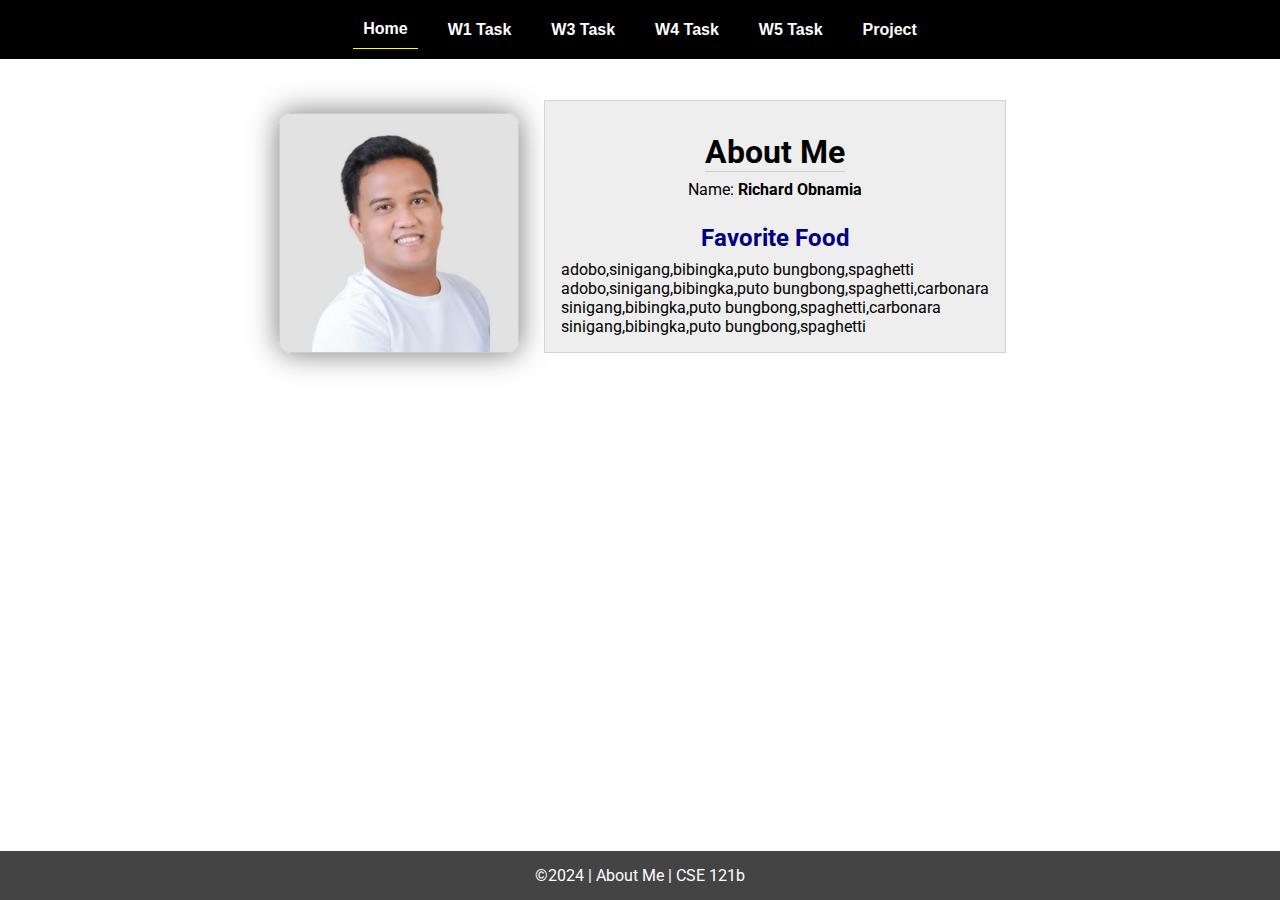
<file: index.html>
<!DOCTYPE html>
<html lang="en">

<head>
  <meta charset="UTF-8">
  <meta name="viewport" content="width=device-width, initial-scale=1.0">
  <title>About Me | CSE 121b | W02: Programming Tasks</title>
  <link rel="preconnect" href="https://fonts.googleapis.com">
  <link rel="preconnect" href="https://fonts.gstatic.com" crossorigin>
  <link href="https://fonts.googleapis.com/css2?family=Roboto:wght@400;600&display=swap"
    rel="stylesheet">
  <link rel="stylesheet" href="styles/main.css">
</head>

<body>
  <nav>
    <ul id="menu">
      <li><a id="toggleMenu">&equiv;</a></li>
      <li><a href="index.html" class="active">Home</a></li>
      <li><a href="w01-task.html">W1 Task</a></li>
      <li><a href="w03-task.html">W3 Task</a></li>
      <li><a href="w04-task.html">W4 Task</a></li>
      <li><a href="w05-task.html">W5 Task</a></li>
      <li><a href="project.html">Project</a></li>
    </ul>
  </nav>
  <main id="home">
    <picture>
      <img src="images/placeholder.png" alt="Placeholder Image">
    </picture>
    <section>
      <h1>About Me</h1>
      <div class="info">Name: <span id="name"></span></div>
      <h2>Favorite Food</h2>
      <div class="block" id="food"></div>
    </section>
  </main>
  <footer>
    &copy;<span id="year"></span> | About Me | CSE 121b
  </footer>
  <script src="scripts/main.js"></script>
  <script src="scripts/w02-task.js"></script>
</body>

</html>
</file>
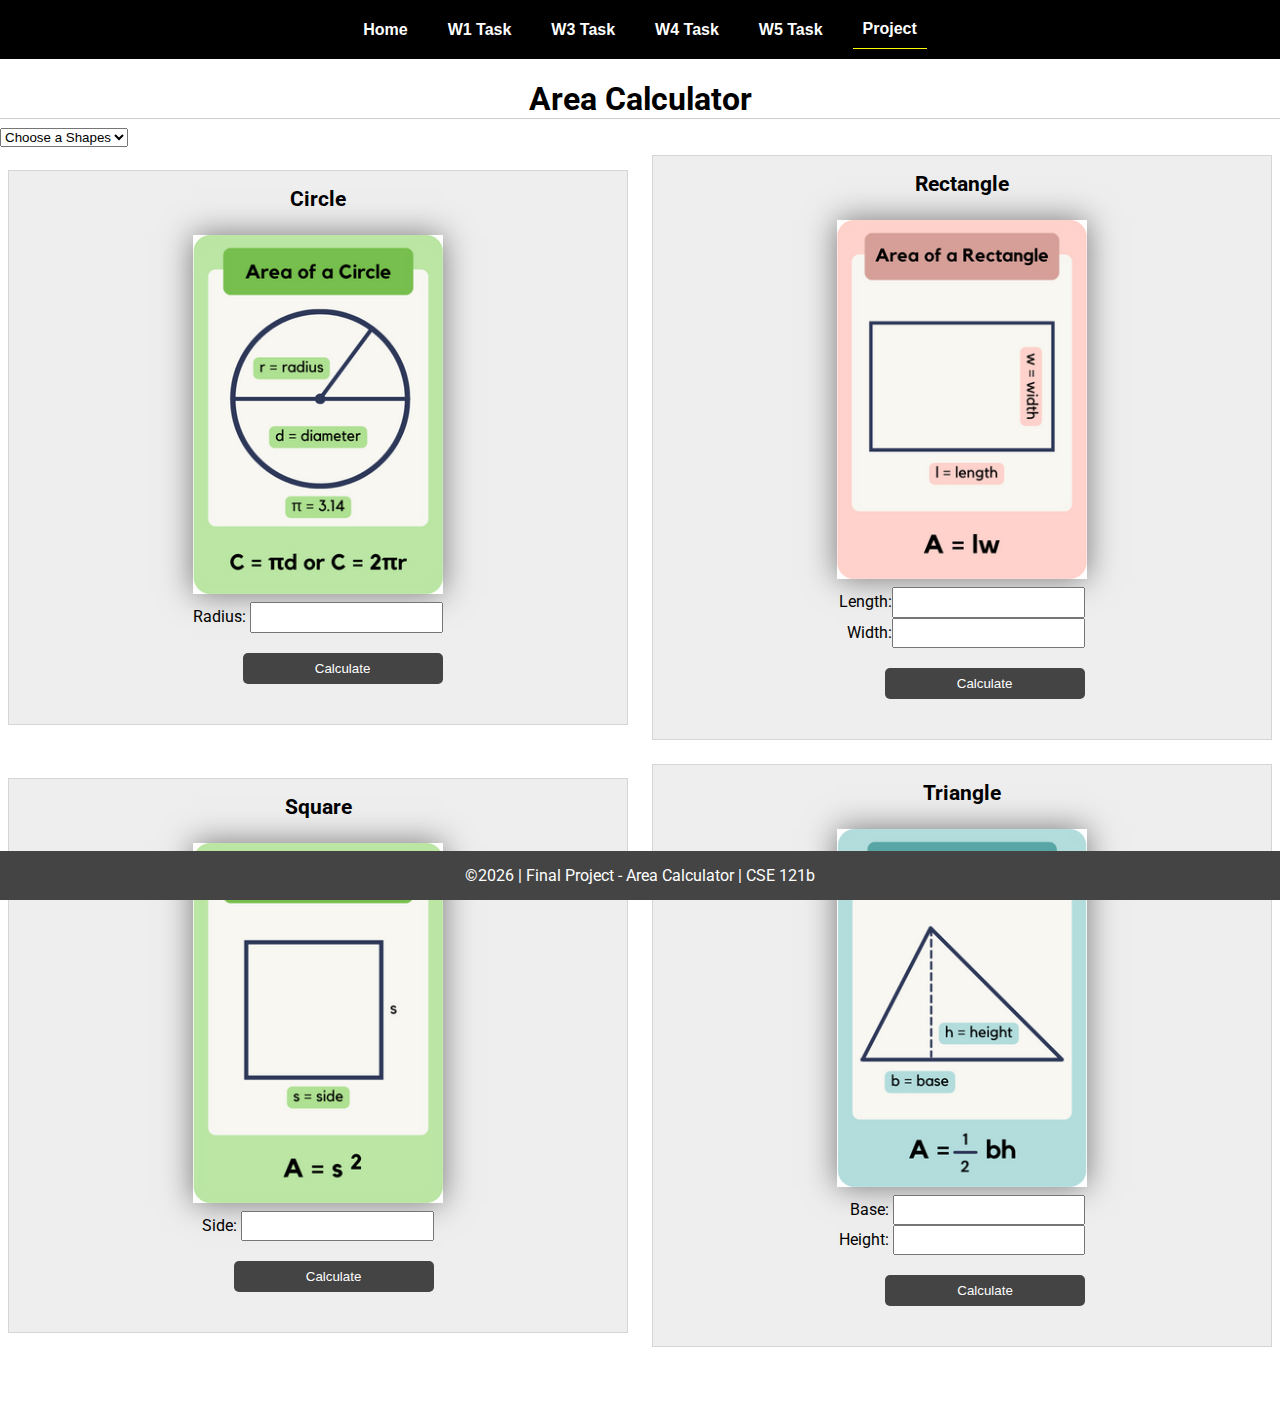
<file: project.html>
<!DOCTYPE html>
<html lang="en">

<head>
  <meta charset="UTF-8">
  <meta name="viewport" content="width=device-width, initial-scale=1.0">
  <title>CSE 121b | W05: Programming Tasks</title>
  <link rel="preconnect" href="https://fonts.googleapis.com">
  <link rel="preconnect" href="https://fonts.gstatic.com" crossorigin>
  <link href="https://fonts.googleapis.com/css2?family=Roboto:wght@400;600&display=swap"
    rel="stylesheet">
  <link rel="stylesheet" href="styles/style.css">
</head>

<body>
  <nav>
    <ul id="menu">
      <li><a id="toggleMenu">&equiv;</a></li>
      <li><a href="index.html">Home</a></li>
      <li><a href="w01-task.html">W1 Task</a></li>
      <li><a href="w03-task.html">W3 Task</a></li>
      <li><a href="w04-task.html">W4 Task</a></li>
      <li><a href="w05-task.html">W5 Task</a></li>
      <li><a href="project.html" class="active">Project</a></li>
    </ul>
  </nav>
  <main id="gridly">
    <h1>Area Calculator</h1>
    <!-- <h2>Fetch(): Some Latter-day Temples</h2> -->

    <select id="filtered" title="Choose a data filter.">
      <option value="" disabled selected>Choose a Shapes</option>
      <option value="rectangle">Rectangle</option>
      <option value="circle">Circle</option>
      <option value="square">Square</option>
      <option value="triangle">Triangle</option>
    </select>

    <div id="geometry">
      
    </div>
  </main>


  <footer>
    &copy;<span id="year"></span> | Final Project - Area Calculator | CSE 121b
  </footer>
  <script src="scripts/main.js"></script>
  <script>
    document.getElementById("year").innerHTML = new Date().getFullYear();
  </script>
  <script src="scripts/project_main.js"></script>
</body>

</html>
</file>
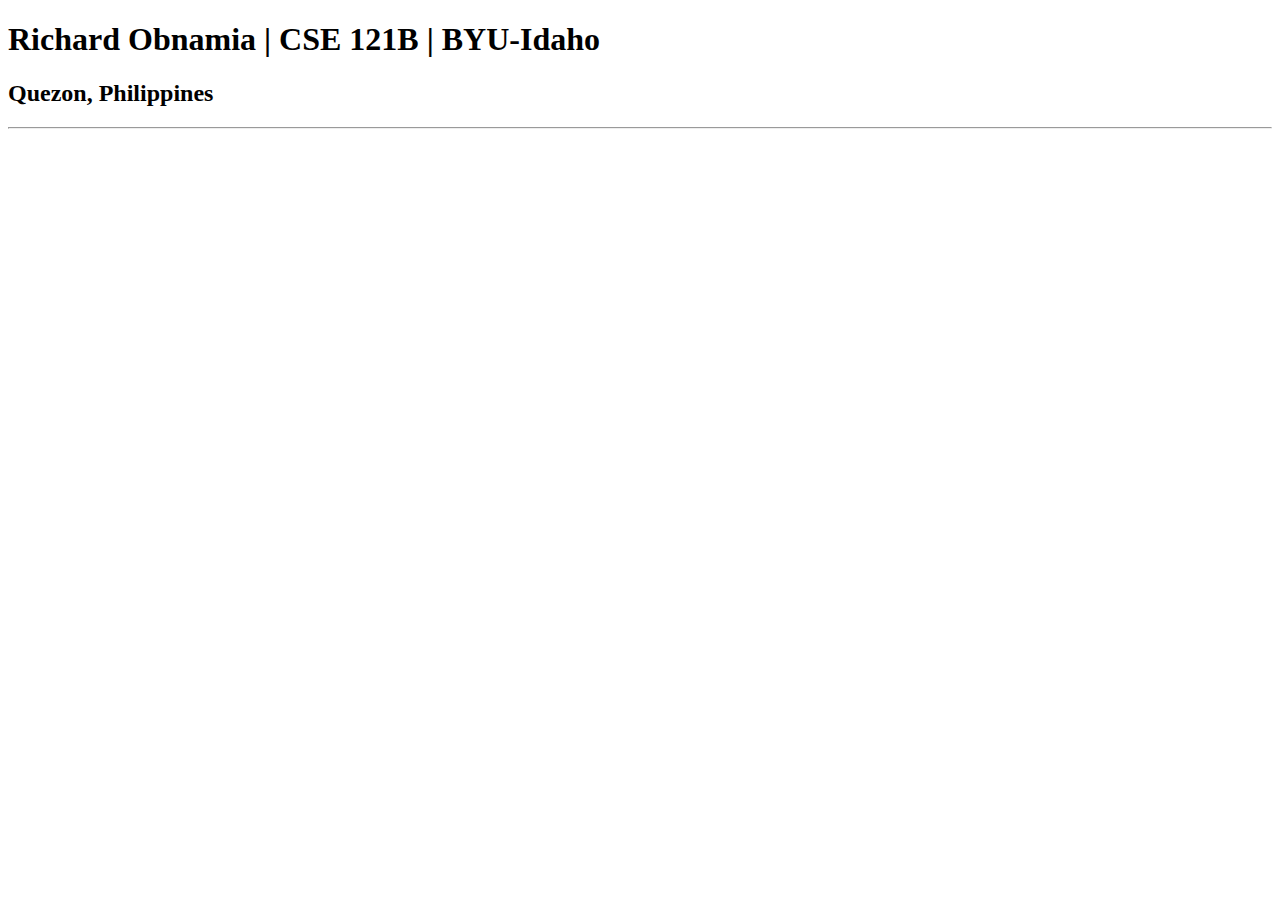
<file: test.html>
<!DOCTYPE html>
<html lang="en">
<head>
    <meta charset="UTF-8">
    <meta name="viewport" content="width=device-width, initial-scale=1.0">
    <title>Richard Obnamia | CSE 121B | BYU-Idaho</title>
</head>
<body>
    <h1>Richard Obnamia | CSE 121B | BYU-Idaho</h1>
    <h2>Quezon, Philippines</h2>
    <hr>
</body>
</html>
</file>
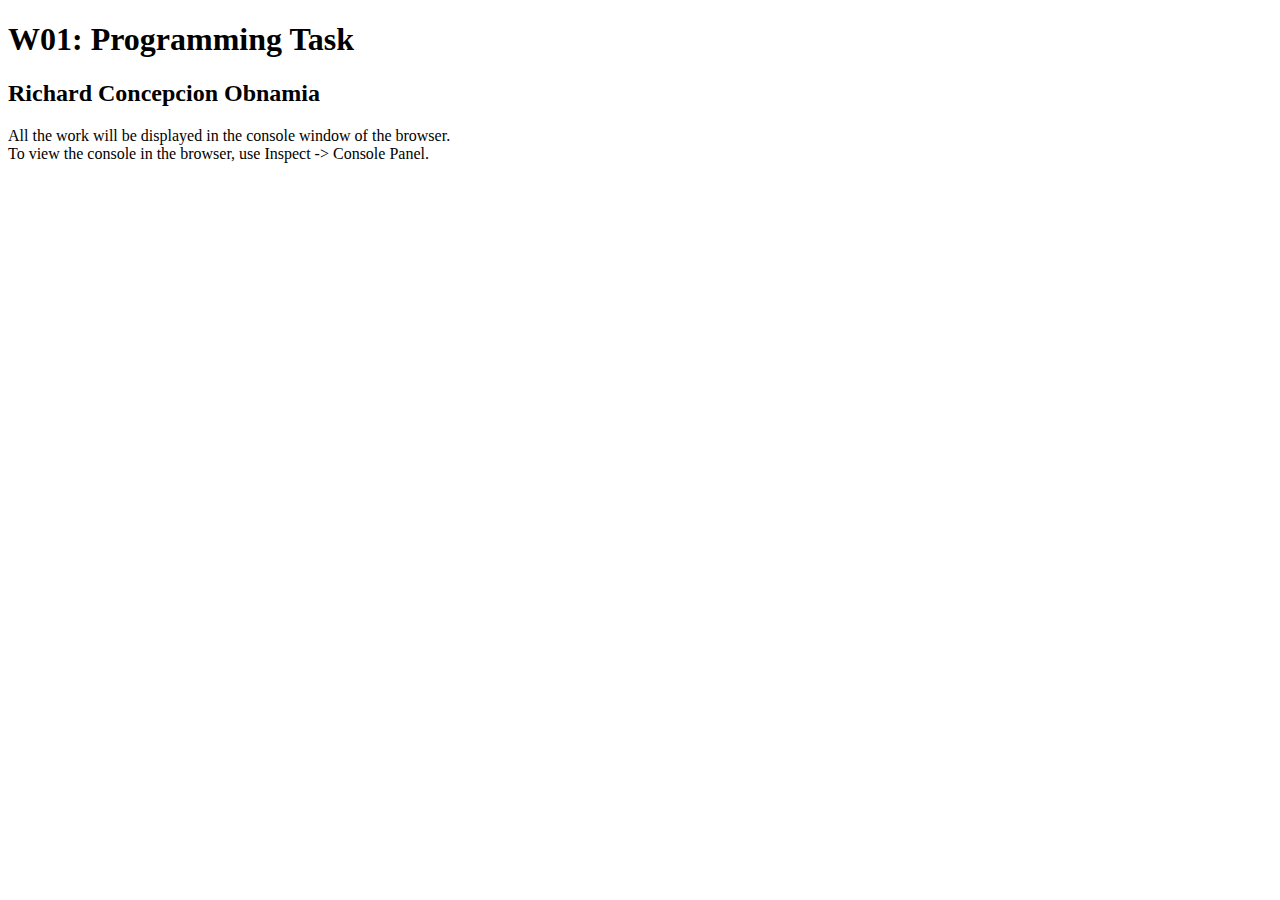
<file: w01-task.html>
<!DOCTYPE html>
<html lang="en">

<head>
  <meta charset="UTF-8">
  <meta name="viewport" content="width=device-width, initial-scale=1.0">
  <title>W01: Programming Task</title>
</head>

<body>
  <h1>W01: Programming Task</h1>
  <h2>Richard Concepcion Obnamia</h2>
  <p>All the work will be displayed in the console window of the browser.
    <br>To view the console in the browser, use Inspect -> Console Panel.
  </p>

  <script src="w01-task.js"></script>

</body>
</html>
</file>
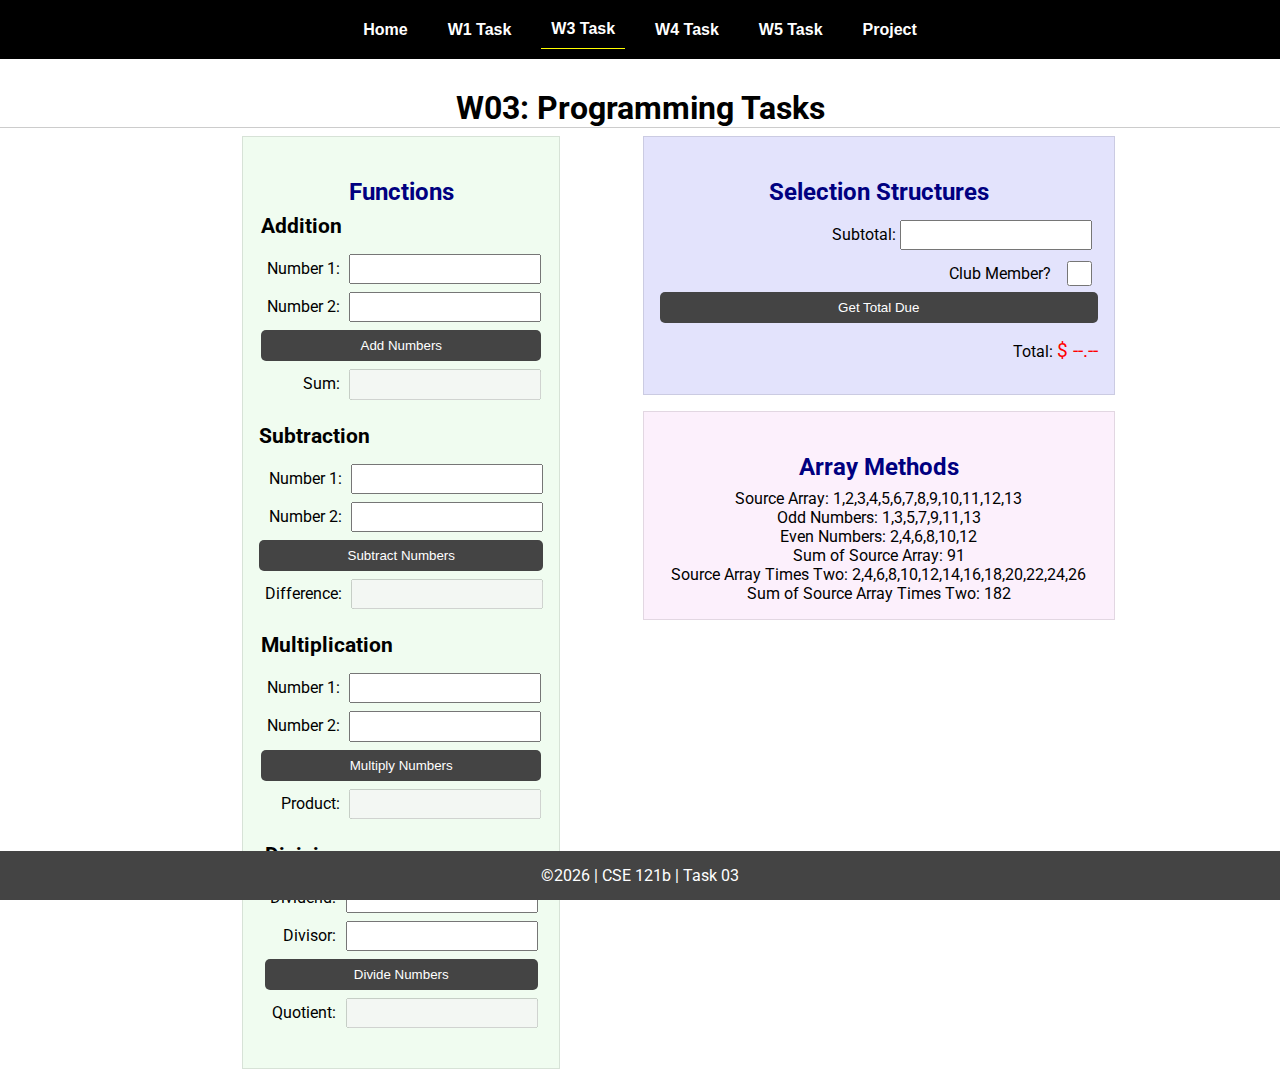
<file: w03-task.html>
<!DOCTYPE html>
<html lang="en">

<head>
    <meta charset="UTF-8">
    <meta name="viewport" content="width=device-width, initial-scale=1.0">
    <title>CSE 121b | W03: Programming Tasks</title>
    <link rel="preconnect" href="https://fonts.googleapis.com">
    <link rel="preconnect" href="https://fonts.gstatic.com" crossorigin>
    <link href="https://fonts.googleapis.com/css2?family=Roboto:wght@400;600&display=swap"
        rel="stylesheet">
    <link rel="stylesheet" href="styles/main.css">
</head>

<body>
    <nav>
        <ul id="menu">
            <li><a id="toggleMenu">&equiv;</a></li>
            <li><a href="index.html">Home</a></li>
            <li><a href="w01-task.html">W1 Task</a></li>
            <li><a href="w03-task.html" class="active">W3 Task</a></li>
            <li><a href="w04-task.html">W4 Task</a></li>
            <li><a href="w05-task.html">W5 Task</a></li>
            <li><a href="project.html">Project</a></li>
        </ul>
    </nav>>
    <header>
        <h1>W03: Programming Tasks</h1>
    </header>
    <main id="task3">
        <section id="section1">
            <h2>Functions</h2>
            <article>
                <h3>Addition</h3>
                <div>
                    <label for="add1">Number 1:</label>
                    <input type="text" id="add1" name="add1">
                </div>
                <div>
                    <label for="add2">Number 2:</label>
                    <input type="text" id="add2" name="add2">
                </div>
                <div>
                    <input type="button" id="addNumbers" value="Add Numbers">
                </div>
                <div>
                    <label for="sum">Sum:</label>
                    <input type="text" id="sum" name="sum" disabled>
                </div>
            </article>
            <article>
                <h3>Subtraction</h3>
                <div>
                    <label for="subtract1">Number 1:</label>
                    <input type="text" id="subtract1" name="subtract1">
                </div>
                <div>
                    <label for="subtract2">Number 2:</label>
                    <input type="text" id="subtract2" name="subtract2">
                </div>
                <div>
                    <input type="button" id="subtractNumbers" value="Subtract Numbers">
                </div>
                <div>
                    <label for="difference">Difference:</label>
                    <input type="text" id="difference" name="difference" disabled>
                </div>
            </article>
            <article>
                <h3>Multiplication</h3>
                <div>
                    <label for="factor1">Number 1:</label>
                    <input type="text" id="factor1" name="factor1">
                </div>
                <div>
                    <label for="factor2">Number 2:</label>
                    <input type="text" id="factor2" name="factor2">
                </div>
                <div>
                    <input type="button" id="multiplyNumbers" value="Multiply Numbers">
                </div>
                <div>
                    <label for="product">Product:</label>
                    <input type="text" id="product" name="product" disabled>
                </div>
            </article>
            <article>
                <h3>Division</h3>
                <div>
                    <label for="dividend">Dividend:</label>
                    <input type="text" id="dividend" name="dividend">
                </div>
                <div>
                    <label for="divisor">Divisor:</label>
                    <input type="text" id="divisor" name="divisor">
                </div>
                <div>
                    <input type="button" id="divideNumbers" value="Divide Numbers">
                </div>
                <div>
                    <label for="quotient">Quotient:</label>
                    <input type="text" id="quotient" name="quotient" disabled>
                </div>
            </article>
        </section>
        <div>
            <section id="section2">
                <h2>Selection Structures</h2>
                <label class="right">Subtotal:
                    <input type="number" id="subtotal" size="5">
                </label>
                <label class="middle right">
                    Club Member?
                    <input type="checkbox" id="member">
                </label>
                <div class="right">
                    <input type="button" id="getTotal" value="Get Total Due">
                </div>
                <div class="right">Total:
                    <span class="larger" id="total">$ --.--</span>
                </div>
            </section>
            <section id="section3">
                <h2>Array Methods</h2>
                <p>
                    Source Array: <span id="array"></span>
                </p>
                <p>
                    Odd Numbers: <span id="odds"></span>
                </p>
                <p>
                    Even Numbers: <span id="evens"></span>
                </p>
                <p>
                    Sum of Source Array: <span id="sumOfArray"></span>
                </p>
                <p>
                    Source Array Times Two: <span id="multiplied"></span>
                </p>
                <p>
                    Sum of Source Array Times Two: <span id="sumOfMultiplied"></span>
                </p>
            </section>
        </div>
    </main>
    <footer>
        &copy;<span id="year"></span> | CSE 121b | Task 03
    </footer>
    <script src="scripts/main.js"></script>
    <script>
        document.getElementById("year").innerHTML = new Date().getFullYear();
    </script>
    <script src="scripts/w03-task.js"></script>
</body>

</html>
</file>
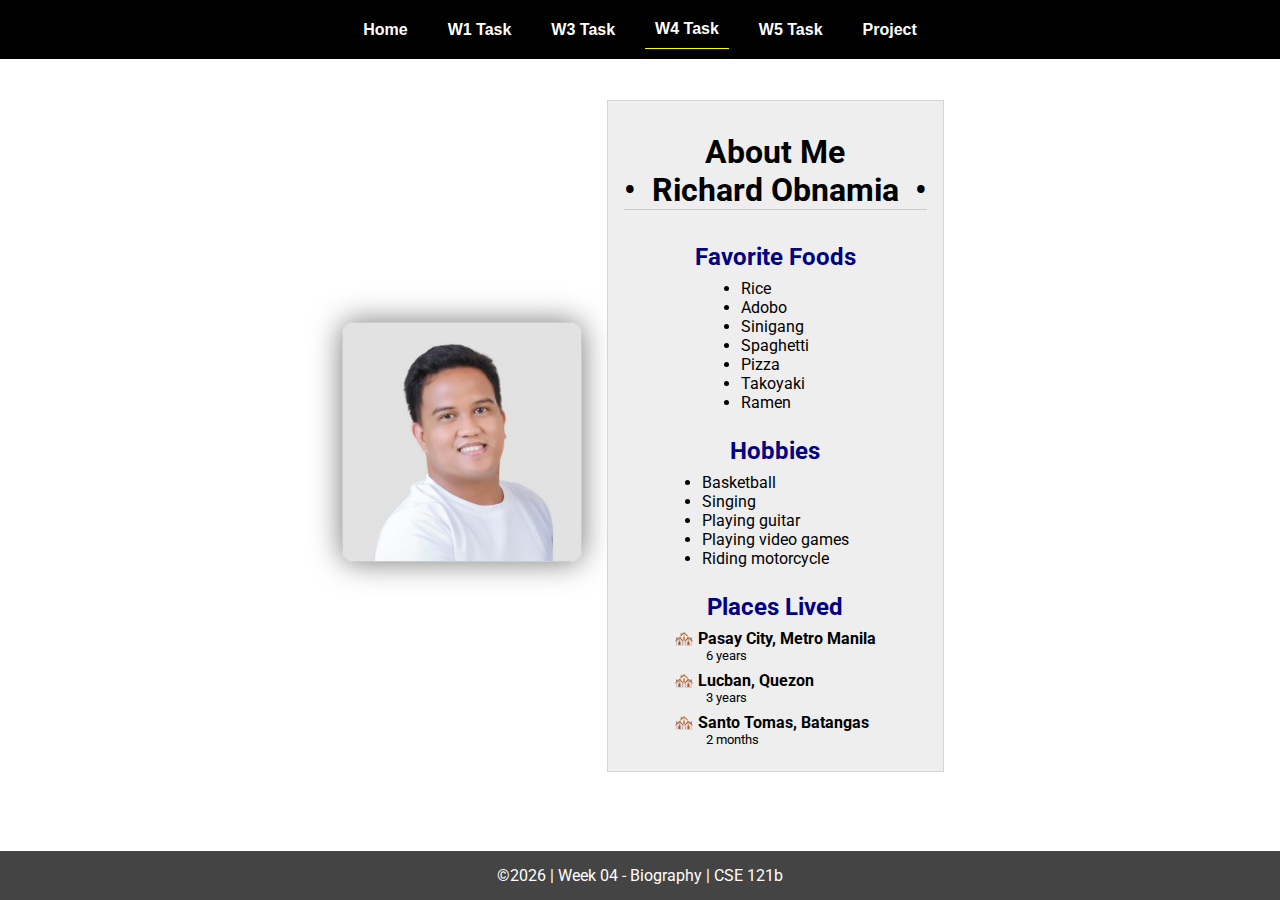
<file: w04-task.html>
<!DOCTYPE html>
<html lang="en">

<head>
  <meta charset="UTF-8">
  <meta name="viewport" content="width=device-width, initial-scale=1.0">
  <title>CSE 121b | W04: Programming Tasks</title>
  <link rel="preconnect" href="https://fonts.googleapis.com">
  <link rel="preconnect" href="https://fonts.gstatic.com" crossorigin>
  <link href="https://fonts.googleapis.com/css2?family=Roboto:wght@400;600&display=swap"
    rel="stylesheet">
  <link rel="stylesheet" href="styles/main.css">
</head>

<body>
  <nav>
    <ul id="menu">
      <li><a id="toggleMenu">&equiv;</a></li>
      <li><a href="index.html">Home</a></li>
      <li><a href="w01-task.html">W1 Task</a></li>
      <li><a href="w03-task.html">W3 Task</a></li>
      <li><a href="w04-task.html" class="active">W4 Task</a></li>
      <li><a href="w05-task.html">W5 Task</a></li>
      <li><a href="project.html">Project</a></li>
    </ul>
  </nav>
  <main id="home">
    <picture>
      <img id="photo" src="images/placeholder.png" alt="Placeholder Image">
    </picture>
    <section>
      <h1>About Me<br>• &nbsp;<span id="name"></span>&nbsp; •</h1>
      <h2>Favorite Foods</h2>
      <ul id="favorite-foods"></ul>
      <h2>Hobbies</h2>
      <ul id="hobbies"></ul>
      <h2>Places Lived</h2>
      <dl id="places-lived"></dl>
    </section>
  </main>

  <footer>
    &copy;<span id="year"></span> | Week 04 - Biography | CSE 121b
  </footer>
  <script src="scripts/main.js"></script>
  <script>
    document.getElementById("year").innerHTML = new Date().getFullYear();
  </script>
  <script src="scripts/w04-task.js"></script>
</body>

</html>
</file>
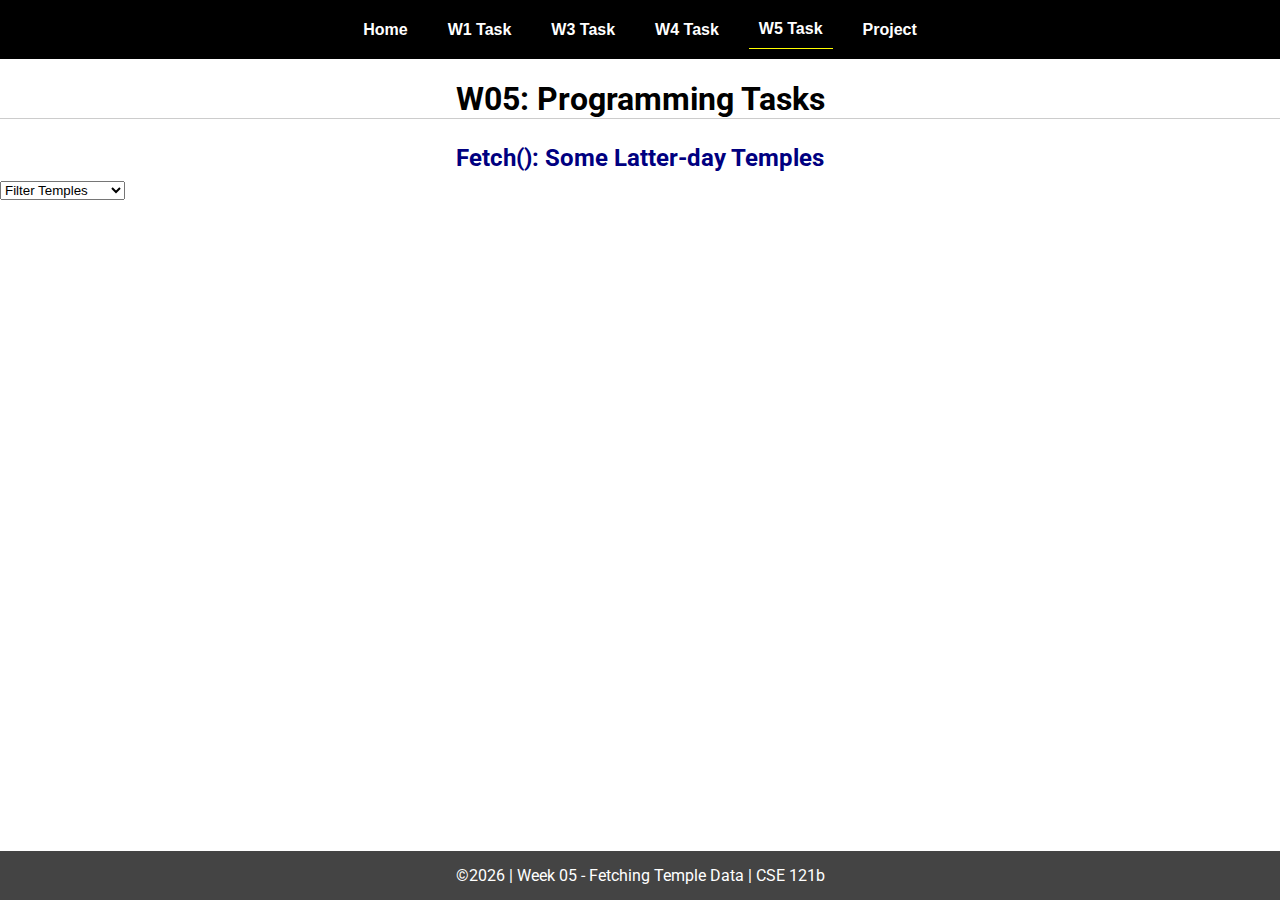
<file: w05-task.html>
<!DOCTYPE html>
<html lang="en">

<head>
  <meta charset="UTF-8">
  <meta name="viewport" content="width=device-width, initial-scale=1.0">
  <title>CSE 121b | W05: Programming Tasks</title>
  <link rel="preconnect" href="https://fonts.googleapis.com">
  <link rel="preconnect" href="https://fonts.gstatic.com" crossorigin>
  <link href="https://fonts.googleapis.com/css2?family=Roboto:wght@400;600&display=swap"
    rel="stylesheet">
  <link rel="stylesheet" href="styles/main.css">
</head>

<body>
  <nav>
    <ul id="menu">
      <li><a id="toggleMenu">&equiv;</a></li>
      <li><a href="index.html">Home</a></li>
      <li><a href="w01-task.html">W1 Task</a></li>
      <li><a href="w03-task.html">W3 Task</a></li>
      <li><a href="w04-task.html">W4 Task</a></li>
      <li><a href="w05-task.html" class="active">W5 Task</a></li>
      <li><a href="project.html">Project</a></li>
    </ul>
  </nav>
  <main id="gridly">
    <h1>W05: Programming Tasks</h1>
    <h2>Fetch(): Some Latter-day Temples</h2>

    <select id="filtered" title="Choose a data filter.">
      <option value="" disabled selected>Filter Temples</option>
      <option value="utah">Utah</option>
      <option value="notutah">Outside of Utah</option>
      <option value="older">Built Before 1950</option>
      <option value="all">No Filter</option>
    </select>

    <div id="temples">
    </div>
  </main>


  <footer>
    &copy;<span id="year"></span> | Week 05 - Fetching Temple Data | CSE 121b
  </footer>
  <script src="scripts/main.js"></script>
  <script>
    document.getElementById("year").innerHTML = new Date().getFullYear();
  </script>
  <script src="scripts/w05-task.js"></script>
</body>

</html>
</file>
<file: styles/main.css>
/* Universal Selector */
* {
    margin: 0;
    padding: 0;
    box-sizing: border-box;
}

/* HTML Selectors */
body {
    font-family: 'Roboto', Helvetica, sans-serif;
}

nav {
    background-color: black;
    width: 100%;
    position: fixed;
    top: 0;
}

nav ul {
    display: flex;
    flex-direction: column;
    align-items: center;
    max-width: -moz-fit-content;
    max-width: fit-content;
    margin: 0 auto;
}

nav ul li {
    flex: 1 1 auto;
}

nav ul li:first-child {
    display: block;
    font-size: 2rem;
}

nav ul li:first-child a {
    padding: 1px 10px;
}

nav ul li {
    display: none;
    list-style: none;
    margin: 10px;
}

nav ul li a {
    display: block;
    padding: 10px;
    text-decoration: none;
    font-weight: 600;
    color: white;
    text-align: center;
    font-family: 'Arial Narrow', Arial, sans-serif;
}

nav ul li a:hover {
    background-color: #efefef;
    color: black;
}

h1,
h2 {
    text-align: center;
    margin: 1rem 0 .5rem;
}

h1 {
    border-bottom: 1px solid #ccc;
}

#gridly h1 {
    margin-top: 80px;
}

h2 {
    font-size: 1.5rem;
    color: navy;
    text-align: center;
    margin-top: 25px;
}

h3 {
    font-size: 1.3rem;
    margin-bottom: 1rem;
}

header {
    margin-top: 70px;
}

picture {
    margin: 0 auto;
}

picture img {
    width: 240px;
    height: auto;
    border-radius: 5%;
    border: 1px solid #ccc;
    box-shadow: 0 0 30px #777;
}

section {
    display: flex;
    flex-direction: column;
    align-items: center;
    margin: 0 auto 1rem;
    border: 1px solid rgba(0, 0, 0, .1);
    padding: 1rem;
    background-color: #eee;
}

article {
    margin-bottom: 1rem;
}

article div {
    margin-bottom: .5rem;
    text-align: right;
}

label {
    padding: .35rem;
}

input {
    padding: .35rem;
}

input[type="button"] {
    padding: .5rem;
    background-color: #444;
    color: white;
    border: none;
    border-radius: 5px;
    cursor: pointer;
    width: 100%
}

input[type="checkbox"] {
    width: 25px;
    height: 25px;
}

dt {
    font-weight: 700;
}

dt::before {
    content: "🏘️ ";
}

dd {
    margin: 0 0 .5rem 2rem;
    font-size: smaller;
}

footer {
    background-color: #444;
    color: white;
    padding: 15px;
    text-align: center;
    width: 100%;
    position: fixed;
    bottom: 0;
}

/* Class Selectors */
.active {
    border-bottom: 1px solid yellow;
}

.open li {
    display: block;
}

.block {
    display: block;
}

.larger {
    font-size: larger;
    color: red;
}

.right {
    width: 100%;
    text-align: right;
}

.middle {
    display: flex;
    align-items: center;
    justify-content: right;
    gap: 1rem;
}

/* ID Selectors */

#home {
    margin-top: 125px;
    display: grid;
    grid-template-columns: 1fr;
    grid-gap: 20px;
    align-items: center;
    justify-content: center;
}


#section1 {
    background-color: rgb(225, 250, 225, .5);
}

#section2 {
    background-color: rgba(200, 200, 250, 0.5);

}

#section2 div {
    margin-bottom: 1rem;
}

#section3 {
    background-color: rgb(250, 225, 250, .5);
}

#sortBy {
    appearance: none;
    display: flex;
    padding: .5rem;
    background-color: #eee;
    color: #444;
    font-weight: 700;
    margin: 1rem auto;
    width: 200px;
    border: 1px solid rgba(0, 0, 0, .2);
    text-align: center;
}

#sortBy option:disabled {
    font-style: italic;
    padding: 1rem;
    background-color: #111;
    color: #eee;
}

#temples {
    display: grid;
    grid-template-columns: repeat(auto-fit, minmax(320px, 1fr));
    grid-gap: .5rem;
    align-items: center;
    margin-bottom: 3rem;
}

#temples article {
    height: 250px;
    margin: .5rem;
    border: 1px solid rgba(0, 0, 0, .1);
    padding: 1rem;
    background-color: #eee;
    display: flex;
    flex-direction: column;
    align-items: center;
    justify-content: center;
}

#temples h4 {
    color: navy;
    font-size: smaller;
}


#temples img {
    width: 250px;
    height: auto;
    box-shadow: 0 0 30px #777;
    margin: .5rem;
}

/* Media Queries */
@media only screen and (min-width: 32.5em) {
    nav ul {
        flex-direction: row;
    }

    nav ul li:first-child {
        display: none;
    }

    nav ul li {
        display: block;
    }

    section {
        min-width: 300px;
    }

    #home {
        margin: 100px auto 20px;
        grid-template-columns: 250px 1fr;
        max-width: -moz-fit-content;
        max-width: fit-content;
    }

    #task3 {
        display: grid;
        grid-template-columns: 1fr 1fr;
        grid-gap: 5px;
        margin: 0 auto;
        max-width: 950px;
    }

}
</file>
<file: styles/style.css>
/* Universal Selector */
* {
    margin: 0;
    padding: 0;
    box-sizing: border-box;
}

/* HTML Selectors */
body {
    font-family: 'Roboto', Helvetica, sans-serif;
}

nav {
    background-color: black;
    width: 100%;
    position: fixed;
    top: 0;
}

nav ul {
    display: flex;
    flex-direction: column;
    align-items: center;
    max-width: -moz-fit-content;
    max-width: fit-content;
    margin: 0 auto;
}

nav ul li {
    flex: 1 1 auto;
}

nav ul li:first-child {
    display: block;
    font-size: 2rem;
}

nav ul li:first-child a {
    padding: 1px 10px;
}

nav ul li {
    display: none;
    list-style: none;
    margin: 10px;
}

nav ul li a {
    display: block;
    padding: 10px;
    text-decoration: none;
    font-weight: 600;
    color: white;
    text-align: center;
    font-family: 'Arial Narrow', Arial, sans-serif;
}

nav ul li a:hover {
    background-color: #efefef;
    color: black;
}

h1,
h2 {
    text-align: center;
    margin: 1rem 0 .5rem;
}

h1 {
    border-bottom: 1px solid #ccc;
}

#gridly h1 {
    margin-top: 80px;
}

h2 {
    font-size: 1.5rem;
    color: navy;
    text-align: center;
    margin-top: 25px;
}

h3 {
    font-size: 1.3rem;
    margin-bottom: 1rem;
}

header {
    margin-top: 70px;
}

picture {
    margin: 0 auto;
}

picture img {
    width: 100px;
    height: auto;
    border-radius: 5%;
    border: 1px solid #ccc;
    box-shadow: 0 0 30px #777;
}

section {
    display: flex;
    flex-direction: column;
    align-items: center;
    margin: 0 auto 1rem;
    border: 1px solid rgba(0, 0, 0, .1);
    padding: 1rem;
    background-color: #eee;
}

article {
    margin-bottom: 1rem;
}

article div {
    margin-bottom: .5rem;
    text-align: right;
}

label {
    padding: .35rem;
}

input {
    padding: .35rem;
}

input[type="button"] {
    padding: .5rem;
    background-color: #444;
    color: white;
    border: none;
    border-radius: 5px;
    cursor: pointer;
    width: 30%;
    margin-top:20px
}

input[type="checkbox"] {
    width: 25px;
    height: 25px;
}

dt {
    font-weight: 700;
}

dt::before {
    content: "🏘️ ";
}

dd {
    margin: 0 0 .5rem 2rem;
    font-size: smaller;
}

footer {
    background-color: #444;
    color: white;
    padding: 15px;
    text-align: center;
    width: 100%;
    position: fixed;
    bottom: 0;
}

/* Class Selectors */
.active {
    border-bottom: 1px solid yellow;
}

.open li {
    display: block;
}

.block {
    display: block;
}

.larger {
    font-size: larger;
    color: red;
}

.right {
    width: 100%;
    text-align: right;
}

.middle {
    display: flex;
    align-items: center;
    justify-content: right;
    gap: 1rem;
}

/* ID Selectors */

#home {
    margin-top: 125px;
    display: grid;
    grid-template-columns: 1fr;
    grid-gap: 20px;
    align-items: center;
    justify-content: center;
}


#section1 {
    background-color: rgb(225, 250, 225, .5);
}

#section2 {
    background-color: rgba(200, 200, 250, 0.5);

}

#section2 div {
    margin-bottom: 1rem;
}

#section3 {
    background-color: rgb(250, 225, 250, .5);
}

#sortBy {
    appearance: none;
    display: flex;
    padding: .5rem;
    background-color: #eee;
    color: #444;
    font-weight: 700;
    margin: 1rem auto;
    width: 200px;
    border: 1px solid rgba(0, 0, 0, .2);
    text-align: center;
}

#sortBy option:disabled {
    font-style: italic;
    padding: 1rem;
    background-color: #111;
    color: #eee;
}

#geometry {
    display: grid;
    grid-template-columns: 1fr 1fr;
    grid-gap: .5rem;
    align-items: center;
    margin-bottom: 3rem;
}

#geometry article {

    margin: .5rem;
    border: 1px solid rgba(0, 0, 0, .1);
    padding: 1rem;
    background-color: #eee;
    display: flex;
    flex-direction: column;
    align-items: center;
    justify-content: center;
}

#geometry h4 {
    color: navy;
    font-size: smaller;
}


#geometry img {
    width: 250px;
    height: auto;
    box-shadow: 0 0 30px #777;
    margin: .5rem;
}

#calc
{
    width:200px;
}

/* Media Queries */
@media only screen and (min-width: 32.5em) {
    nav ul {
        flex-direction: row;
    }

    nav ul li:first-child {
        display: none;
    }

    nav ul li {
        display: block;
    }

    section {
        min-width: 300px;
    }

    #home {
        margin: 100px auto 20px;
        grid-template-columns: 250px 1fr;
        max-width: -moz-fit-content;
        max-width: fit-content;
    }

    #task3 {
        display: grid;
        grid-template-columns: 1fr 1fr;
        grid-gap: 5px;
        margin: 0 auto;
        max-width: 950px;
    }

}
</file>
